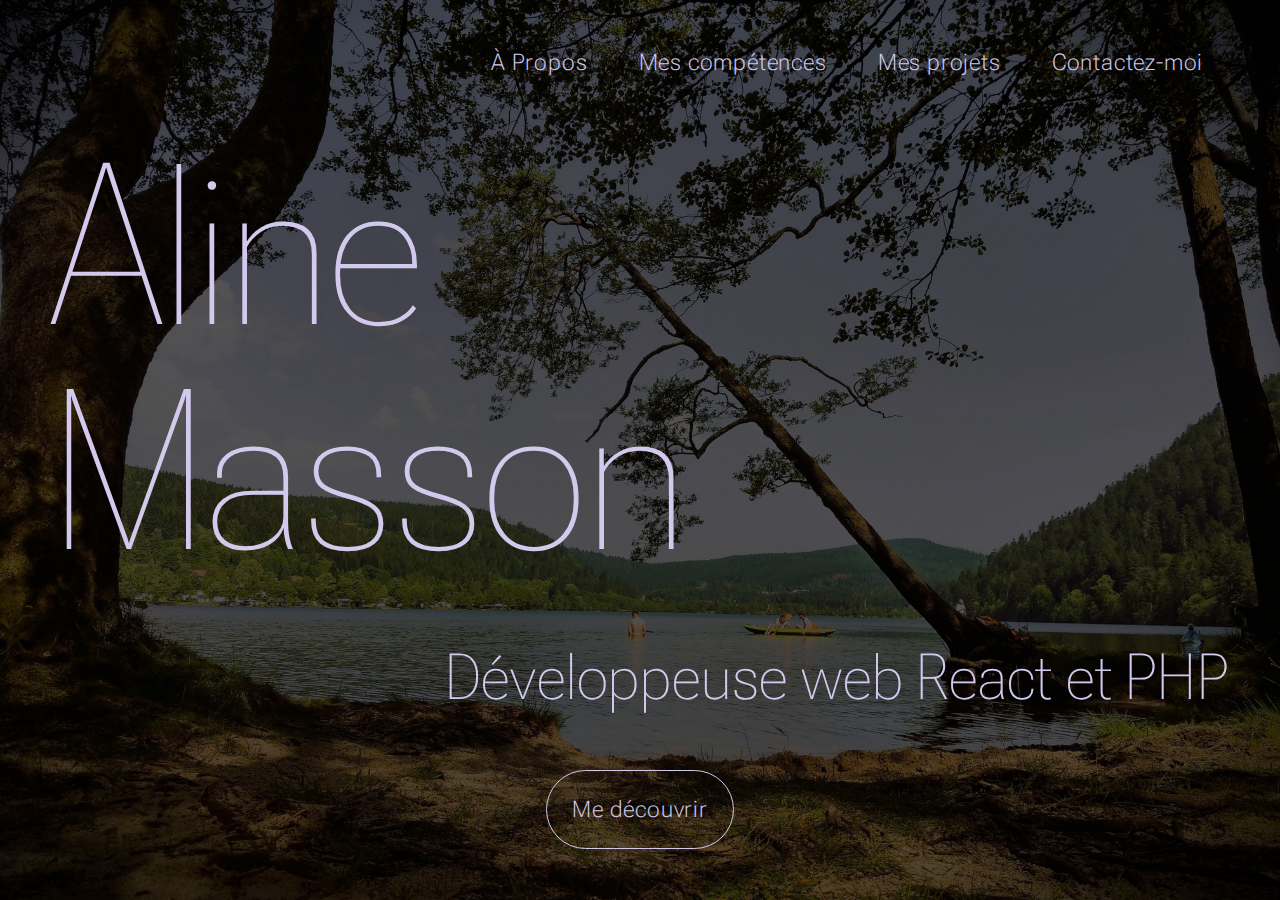
<file: index.html>
<!DOCTYPE html>
<html lang="fr">
<head>
    <meta charset="UTF-8">
    <meta http-equiv="X-UA-Compatible" content="IE=edge">
    <meta name="viewport" content="width=device-width, initial-scale=1.0">

    <link rel="stylesheet" href="css/reset.css">
    <link rel="stylesheet" href="css/style.css">

    <!-- === Favicon === -->
    <link rel="apple-touch-icon" sizes="180x180" href="favicon/apple-touch-icon.png">
    <link rel="icon" type="image/png" sizes="32x32" href="favicon/favicon-32x32.png">
    <link rel="icon" type="image/png" sizes="16x16" href="favicon/favicon-16x16.png">
    <link rel="manifest" href="favicon/site.webmanifest">

    <!-- === Police === -->
    <link rel="preconnect" href="https://fonts.googleapis.com">
    <link rel="preconnect" href="https://fonts.gstatic.com" crossorigin>
    <link href="https://fonts.googleapis.com/css2?family=Roboto+Flex:opsz,wght@8..144,100;8..144,200;8..144,300;8..144,400;8..144,500&display=swap" rel="stylesheet">
       
    <title>Aline MASSON</title>
</head>

<body>
    <!--**
    <div class="dots">
        <a href="#home"><div class="dot"></div></a>
        <a href="#about"><div class="dot"></div></a>
        <a href="#skills"><div class="dot"></div></a>
        <a href="#projects"><div class="dot"></div></a>
        <a href="#contact"><div class="dot"></div></a>
    </div><!-- #.dots -->
    
    <main class="container">

        <section class="page" id="home">
            <nav>
                <ul class="home__nav">
                    <li class="nav__item"><a href="#about">À Propos</a></li>
                    <li class="nav__item"><a href="#skills">Mes compétences</a></li>
                    <li class="nav__item"><a href="#projects">Mes projets</a></li>
                    <li class="nav__item"><a href="#contact">Contactez-moi</a></li>
                </ul>
            </nav>
            <h1 class="home__name">Aline Masson</h1>
            <h2 class="home__title">Développeuse web React et PHP</h2>
            <div class="home__discover">
                <a href="#about">Me découvrir
                    <!-- <img src="images/arrow-right-custom.svg" alt="Flèche vers la droite"> -->
                </a>
            </div>
        </section><!-- #home -->
        
        <section class="page" id="about">
            <div class="about__text">
                <h2 class="about__title">Bonjour, c'est Aline.</h2>
                <p class="about__p">J'ai 29 ans. Je suis actuellement en reconversion professionnelle dans le développement web. Je suis en formation avec l'organisme O'Clock, dans lequel je réalise depuis juin 2022, un socle sur PHP de 3 mois suivi d'une spécialisation de 5 semaines sur React. Pour clôturer cette formation, je réaliserai en équipe, un projet pendant 4 semaines dans les mêmes conditions que dans le milieu professionnel.</p>
            </div><!-- .about__text -->
            <div class="about__img">
            </div><!-- .about__img -->
        </section><!-- #about -->

        <section class="page" id="skills">
            <h2 class="title skills__title">Mes compétences</h2>
            <div class="skills__div">
                <h3 class="div__title">Technologies</h3>
                <div class="skills__item techno__item">
                    <img src="images/html5-custom (1).svg" alt="Icône HTML">
                    <img src="images/css3-alt-custom (1).svg" alt="Icône CSS">
                    <img src="images/js-square-custom (1).svg" alt="Icône JS">
                    <img src="images/php-fill-custom (1).svg" alt="Icône PHP">
                    <img src="images/react-custom (1).svg" alt="Icône React">
                    <img src="images/redux.svg" alt="Icône Redux">
                    <img src="images/sql(1).svg" alt="Icône SQL">
                    <img src="images/bootstrap-fill-custom (1).svg" alt="Icône Bootstrap">
                    <img src="images/logo-markdown-custom (1).svg" alt="Icône Markdown">
                </div><!-- .techno__item -->
            </div><!-- .skills__div -->
            <div class="skills__div">
                <h3 class="div__title">Outils</h3>
                <div class="skills__item tools__item">
                    <img src="images/git-square-custom (1).svg" alt="Icône Git">
                    <img src="images/github-custom (1).svg" alt="Icône Github">
                    <img src="images/terminal-fill-custom (1).svg" alt="Icône Terminal Linux">
                    <img src="images/vscode-fill-custom (1).svg" alt="Icône VSC">
                    <img src="images/eslint-custom.svg" alt="Icône ESLINT">
                    <img src="images/axios.svg" alt="Icône Axios">
                    <img src="images/yarn-custom.svg" alt="Icône Yarn">
                    <img src="images/babel-custom.svg" alt="Icône Babel">
                    <img src="images/cib-mysql-custom (1).svg" alt="Icône MySQL">
                    <img src="images/composer-custom (1).svg" alt="Icône Composer">
                    <img src="images/adobe-illustrator-custom (1).svg" alt="Icône Adobe Illustrator">
                    <img src="images/adobe-indesign-custom (1).svg" alt="Icône Adobe Indesign">
                    <img src="images/adobe-photoshop-custom (1).svg" alt="Icône Adobe Photoshop">
                    <img src="images/adobe-premiere-pro-custom(1).svg" alt="Icône Adobe Premiere Pro">
                </div><!-- .tools__item -->
            </div><!-- .skills__div -->
        </section><!-- #skills -->

        <section class="page" id="projects">
            <h2 class="title projects__title">Mes projets</h2>
            <div class="projects__div">
                <a class="projects__item" href="https://alinemasson.github.io/pretty-hamlet/" target="_blank">
                    <div id="pretty-hamlet" class="project__img project__img--check">
                    </div><!-- .project__img -->
                    <div class="project__text">
                        <h3>Un joli petit village</h3>
                        <p>plein de surprises !</p>
                    </div>
                </a><!-- .projects__item -->
                <a class="projects__item" href="https://github.com/AlineMASSON/projet-fin-de-formation" target="_blank">
                    <div id="uptrain" class="project__img project__img--check">
                    </div><!-- .project__img -->
                    <div class="project__text">
                        <h3>UpTrain</h3>
                        <p>Partenaire de ton entraînement !</p>
                    </div>
                </a><!-- .projects__item -->
                <div class="projects__item">
                    <div class="project__img">
                        <div class="project__img--loading"></div>
                    </div><!-- .project__img -->
                    <div class="project__text">
                        <h3>Découverte</h3>
                        <p>NodeJS, TypeScript ou Symfony</p>
                    </div>
                </div><!-- .projects__item -->
            </div><!-- .projects__div -->

        </section><!-- #projects -->
        
        <section class="page" id="contact">
            <div class="contact__content">
                <h2 class="title contact__title">Contactez-moi</h2>
                <address>
                    <div class="contact__item">
                        <img class="item__img" src="images/house-door-fill-custom (1).svg" alt="Icône Maison">
                        France, Île-de-France, Oise, Vosges, Télétravail
                    </div><!-- .contact__item -->
                    <a class="contact__item" href="mailto:lacmas03@gmail.com">
                        <img class="item__img" src="images/maildotru-custom (1).svg" alt="Icône Email">
                        lacmas03@gmail.com
                    </a><!-- .contact__item -->
                    <a class="contact__item" href="tel:+3362104879">
                        <img class="item__img" src="images/phone-custom (1).svg" alt="">
                        +33 6 62 10 48 79
                    </a><!-- .contact__item -->
                    <a class="contact__item" href="https://www.linkedin.com/in/alinemassondevweb//">
                        <img class="item__img" src="images/linkedin-custom (1).svg" alt="Icône Linkedin">
                        alinemassondevweb
                    </a><!-- .contact__item -->
                    <a class="contact__item" href="https://github.com/AlineMASSON">
                        <img class="item__img" src="images/github-custom (1).svg" alt="Icône Github">
                        AlineMASSON
                    </a><!-- .contact__item -->
                    <a class="contact__item" href="download/CV.pdf" download="Aline-MASSON_Developpeuse_React-PHP.pdf">
                        <img class="item__img" src="images/download_for_offline-custom (1).svg" alt="Icône Téléchargement">
                        Télécharger mon CV
                    </a><!-- .contact__item -->
                </address>
            </div><!-- .contact__left -->
            <div class="contact__img">
            </div><!-- .contact__img -->
        </section><!-- #contact -->
    </main><!-- .container -->
</body>

</html>
</file>
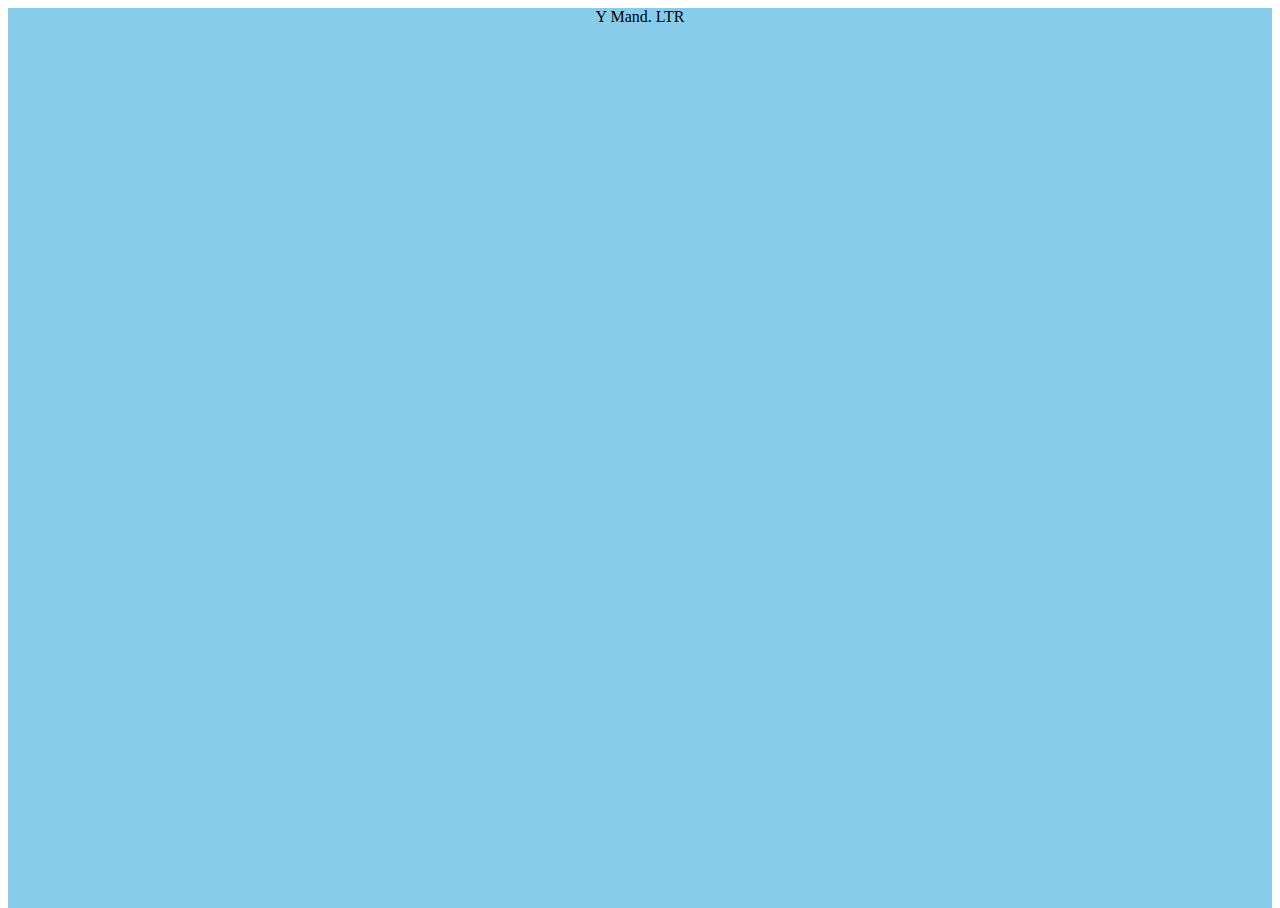
<file: test.html>
<!DOCTYPE html>
<html lang="en">
<head>
    <meta charset="UTF-8">
    <meta http-equiv="X-UA-Compatible" content="IE=edge">
    <meta name="viewport" content="width=device-width, initial-scale=1.0">
    <link rel="stylesheet" href="test.css">
    <title>Document</title>
</head>
<body>
    <main class="container y mandatory-scroll-snapping">
        <section>Y Mand. LTR</section>
        <section>2</section>
        <section>3</section>
        <section>4</section>
        <section>5</section>
    </main>
</body>
</html>
</file>
<file: css/style.css>
/* 
clair : #d2c9ec
foncé : #615c73
*/

/* === Palette de couleur === */
:root {
  --light: #d2c9ec;
  --dark: #615c73;
  --extra-light: #fff;
  --extra-dark: #000;
}

/* === GLOBAL === */

body {
  font-family: 'Roboto Flex', sans-serif;
  height: 100vh;
}

a {
  text-decoration: none;
  transition: all 0.7s linear;
}

a:visited {
  color: inherit;
}

/* === COMMUN === */
.container {
  overflow: overlay; 
  scroll-snap-type: y mandatory;
  scroll-behavior: smooth;
  width: 100vw;
  height: 100vh;
}

.page {
  box-sizing: border-box;
  scroll-snap-align: center;
  width: 100vw;
  height: 100vh;
  font-size: 2.5vh;
  font-weight: 200;
  letter-spacing: 0.05rem;
}

/* === HEADER === */

.dots {
  position: fixed;
  top: 90vh;
  left: 40vw;
  display: flex;
  justify-content: space-between;
  width: 20vw;
}

.dots > a:hover {
  transform: scale(1.2);
  transition: 0.5s;
}

.dots > a {
  transform: scale(1);
  transition: 0.5s;
}

.dot {
  width: 1vw;
  height: 1vw;
  border-radius: 50%;
  border: var(--light) 0.1vw solid;
  background-color: var(--dark);
}

#home {
  background: url(../images/essaiIMAG0097.jpg);
  background-size: cover;
  background-position: center;
  background-repeat: no-repeat;
  color: var(--light);
  display: flex;
  flex-direction: column;
  justify-content: space-between;
  align-items: center;
  padding: 4vw;
}

/* --- Home --- */

#home > nav {
  display: flex;
}

#home a {
  color: var(--light);
}

.home__nav {
  display: flex;
  text-align: center;
}

.nav__item {
  padding: 0 2vw;
}

/* https://www.steckinsights.com/animate-the-length-of-the-border-bottom-with-pure-css/ */
.nav__item a:after {
  content: ""; /* This is necessary for the pseudo element to work. */ 
  display: block; /* This will put the pseudo element on its own line. */
  width: 0; /* Change this to whatever width you want to have before hover. */
  border-bottom: var(--light) 0.2vh solid; /* This creates the border. Replace black with whatever color you want. */
  transition: .5s; /* This establishes the amount of time in seconds the animation should take from start to finish */
}

.nav__item a:hover:after {
  width: 100%; /* This will be the new width of your border when on hover */
}

.nav__item a:active {
  text-shadow: 0 0 0.7vh var(--light);
  transition: 0s;
}

.home__name {
  align-self: flex-start;
}

.home__title {
  align-self: flex-end;
  text-align: end;
}

.home__discover {
  border: var(--light) 0.2vh solid;
  border-radius: 5vh;
  transform: scale(1);
  transition: 0.5s;
}

.home__discover > a {
  display: flex;
  align-items: center;
}

.home__discover:hover {
  transform: scale(1.2);
  transition: 0.5s;
}

.home__discover:active {
  box-shadow: 0 0 1vh var(--light);
  transition: 0s;
}

.home__discover > a > img {
  height: 3vh;
  width: auto;
  padding-left: 1vh;
  align-items: center;
}

/* === MAIN === */

/* --- About --- */

#about {
  display: flex;
  background-color: var(--dark);
  color: var(--light);
}

.about__text {
  flex: 1;
  width: 92vw;
  padding: 4vw;
}

.about__title {
  margin-bottom: 3vh;
}

.about__p {
  line-height: 1.6;
}

.about__img {
  flex: 1;
  align-self: center;
  background-image: url(../images/photoProfil.jpg);
  background-size: cover;
  background-position: center;
  background-repeat: no-repeat;
}

/* --- Commun Skills, Projects, Contact --- */

.title {
  font-weight: 300;
}

/* --- Skills --- */

#skills {
  text-align: center;
  color: var(--dark);
  background-color: var(--light);
  padding: 4vw;
  display: flex;
  flex-direction: column;
  justify-content: space-between;
}

.skills__div {
  margin-top: 4vw;
}

.div__title {
  margin: 4vw 0;
}

.skills__item {
  display: flex;
  flex-wrap: wrap;
  justify-content: space-around;
  align-content: start;
}

.skills__item > img {
  width: min(15vw, 8vh);
  margin: 2vw;
}

/* --- Projects --- */

#projects {
  display: flex;
  flex-direction: column;
  background-color: var(--dark);
  color: var(--light);
  padding: 4vw;
}

.projects__title {
  text-align: center;
}

.projects__div {
  display: flex;
  flex: 1;
  margin-top: 3vh;
}

.projects__item {
  flex: 1;
  display: flex;
  flex-direction: column;
}

a.projects__item:hover .project__img {
  box-shadow: 0 0 1vh #d2c9ec;
}

.project__img {
  align-self: center;
  width: 100%;
  border: var(--light) 0.4vh solid;
  border-radius: 3vh;
  transition: 0.5s;
}

.project__img--check {
  background-repeat: no-repeat;
  background-size: cover;
  background-position: center;
}

#pretty-hamlet {
  background-image: url(../images/pretty-hamlet.png);
}

#uptrain {
  background-image: url(../images/UpTrain.png);
}

.project__img--loading {
  background-image: url(../images/loader-custom.svg);
  background-repeat: no-repeat;
  background-size: contain;
  background-position: center;
  width: 100%;
  height: 100%;
  transition: 2s;
}

.project__img--loading:hover{
  transform: rotate(135deg);
}

.project__text {
  margin-top: 1vh;
}

.project__text > h3 {
  font-weight: 300;
}

/* === FOOTER === */

/* --- Contact --- */

#contact {
  display: flex;
  background-color: var(--light);
  color: var(--dark);
}

.contact__content {
  padding: 4vw;
}

.contact__content > address {
  padding-top: 2vw;
}

.contact__item {
  display: flex;
  color: var(--dark);
  align-items: center;
}

.contact__item {
  transform: scale(1);
  transform-origin: left;
  transition: 0.5s;
}

a.contact__item:hover {
   transform: scale(1.2);
   transform-origin: left;
   transition: 0.5s;
}

.contact__item:active {
  text-shadow: 0 0 0.7vh var(--dark);
  transition: 0s;
}

.item__img {
  margin-right: 2vw;
}

.contact__img {
  flex: 1;
  background-image: url(../images/IMAG0499.jpg);
  background-repeat: no-repeat;
  background-size: cover;
  background-position: center;
  width: 100%;
}

/** === RESPONSIVE LANDSCAPE === **/

/* === SMARTPHONE === */

@media screen and (max-width:767px) and (orientation:portrait) {

  /* === HEADER === */

  /* --- Home --- */

  #home > nav {
    display: none;
  }
  .home__name {
    font-size: 25vw;
    width: 90%;
  }

  .home__title {
    font-size: 12vw;
    width: 90%;
  }
  
  .home__discover {
    padding: 3vh 11vw;
  }

  /* === MAIN === */

  /* --- About --- */

  #about {
    flex-direction: column;
    justify-content: space-between;
  }

  .about__title {
    font-size: 15vw;
    width: 70%;
  }

  .about__img {
    width: 100%;     
  }

  /* --- Commun Skills, Projects, Contact --- */

  .title {
    font-size: 10vw;
  }

  /* --- Skills --- */

  .div__title {
    font-size: 8vw;
    margin: 4vw 0;
  }
  
  /* --- Projects --- */

  .projects__div {
    flex-direction: column;
    align-self: center;
    width: 80%;
  }

  .project__img {
    flex: 1;
  }

  .project__text {
    margin-bottom: 2vh;
  }

  .project__text > h3 {
    font-size: 6vw;
  }

  .project__text > p {
    font-size: 4vw;
  }

  /* === FOOTER === */

  /* --- Contact --- */

  #contact {
    flex-direction: column;
  }

  .contact__item {
    margin-top: 4vw;
  }

  .item__img {
    width: 10vw;
  }
}

/* === TABLET === */

@media screen and (min-width:768px) and (max-width:1023px) and (orientation:portrait) {

  /* === HEADER === */

  /* --- Home --- */

  #home > nav {
    align-self: center;
    width: 100%;
  }

  .home__nav {
    justify-content: space-between;
  }

  .home__name {
    width: 50%;
    font-size: 18vw;
  }

  .home__title {
    width: 75%;
    font-size: 8vw;
  }

  .home__discover {
    padding: 3vh 6vw;
  }

  /* === MAIN === */

  /* --- About --- */

  #about {
    flex-direction: column;
    justify-content: space-between;
  }

  .about__title {
    font-size: 15vw;
    width: 70%;
  }

  .about__img {
    width: 100%;     
  }

  /* --- Commun Skills, Projects, Contact --- */

  .title {
    font-size: 8vw;
  }
    
  /* --- Skills --- */

  .div__title {
    font-size: 6vw;
  }

  /* --- Projects --- */

  .projects__div {
    flex-direction: column;
    align-self: center;
    width: 60%;
  }

  .project__img {
    flex: 1;
  }

  .project__text {
    margin-bottom: 2vh;
  }

  .project__text > h3 {
    font-size: 4vw;
  }
  
  .project__text > p {
    font-size: 2.5vw;
  }

  /* === FOOTER === */

  /* --- Contact --- */

  #contact {
    flex-direction: column;
  }

  .contact__item {
    margin-top: 4vw;
  }

  .item__img {
    width: 6vw;
  }
}

/* === SMARTPHONE & TABLET LANDSCAPE === */


@media screen and (max-width:1023px) and (orientation:landscape) {

  /* === HEADER === */

  /* --- Home --- */

  #home > nav {
    justify-content: flex-end;
    width: 100%;
  }

  .home__nav {
    justify-content: space-between;
  }

  .home__name {
    width: 50%;
    font-size: 10vw;
  }

  .home__title {
    width: 75%;
    font-size: 5vw;
  }

  .home__discover {
    padding: 3vh 3vw;
  }

  /* === MAIN === */

  /* --- About --- */

  #about {
    justify-content: space-between;
  }

  .about__text {
    align-self: center;
  }

  .about__title {
    font-size: 13vh;
    width: 70%;
  }

  .about__img {
    height: 100%;
  }

  /* --- Commun Skills, Projects, Contact --- */

  .title {
    font-size: 4vw;
  }
    
  /* --- Skills --- */

  .div__title {
    font-size: 3vw;
    margin: 0;
  }

  /* --- Projects --- */

  .projects__div {
    justify-content: space-between;
  }

  .projects__item {
    width: 30%;
    flex: none;
  }

  .project__img {
    flex: 1;
  }

  .project__text {
    margin-bottom: 2vh;
  }

  .project__text > h3 {
    font-size: 5vh;
  }
  
  .project__text > p {
    font-size: 2.5vh;
  }

  /* === FOOTER === */

  /* --- Contact --- */

  address {
    display: flex;
    flex-direction: column;
    height: 85%;
    justify-content: space-around;
  }

  .item__img {
    width: 8vh;
  }
}

/* === DESKTOP === */

@media screen and (min-width:1024px) {
  
  /* === HEADER === */

  /* --- Home --- */

  #home > nav {
    display: flex;
    align-self: flex-end;
  }

  .home__name {
    width: 25%;
    font-size: min(20vw, 10em);
  }

  .home__title {
    font-size: min(5vw, 3em);
  }

  .home__discover {
    padding: 3vh 2vw;
  }

  /* === MAIN === */

  /* --- About --- */

  #about {
    justify-content: space-between;
  }

  .about__text {
    align-self: center;
  }

  .about__title {
    font-size: 5vw;
    width: 25vw;
  }

  .about__img {
    height: 50%;     
  }

  /* --- Commun Skills, Projects, Contact --- */

  .title {
    font-size: 6vw;
  }

  /* --- Skills --- */

  .skills__div {
    margin: 3vh;
  }

  .div__title {
    font-size: min(3vw, 5vh);
    margin: 3vh 0;
  }

  .skills__item > img {
    width: min(12vh, 4vw);
    margin: 2vh;
  }

  /* --- Projects --- */

  .projects__div {
    width: 100%;
  }

  .projects__item {
    margin: 0 2vw;
    justify-content: center;
  }

  .project__text > h3 {
    font-size: 4vh;
  }

  .project__img {
    height: 50%;
  }

  /* === FOOTER === */

  /* --- Contact --- */

  .contact__content {
    display: flex;
    flex-direction: column;
  }

  .contact__content > address {
    display: flex;
    flex: 1;
    flex-direction: column;
    justify-content: space-between;
  }

  .item__img {
    width: 6vh;
  }
}
</file>
<file: test.css>
/* setup */
html, body {
    height: 100%;
}

.container {
display: flex;
overflow: auto;

width: 100%;
height: 100%;
flex-flow: column nowrap;

scroll-snap-type: y mandatory;
}

.container > section {
text-align: center;
scroll-snap-align: center;
flex: none;

width: 100%;
height: 100%;
}

/* coloration */
.container > section:nth-child(even) {
background-color: #87EA87;
}

.container > section:nth-child(odd) {
background-color: #87CCEA;
}
</file>
